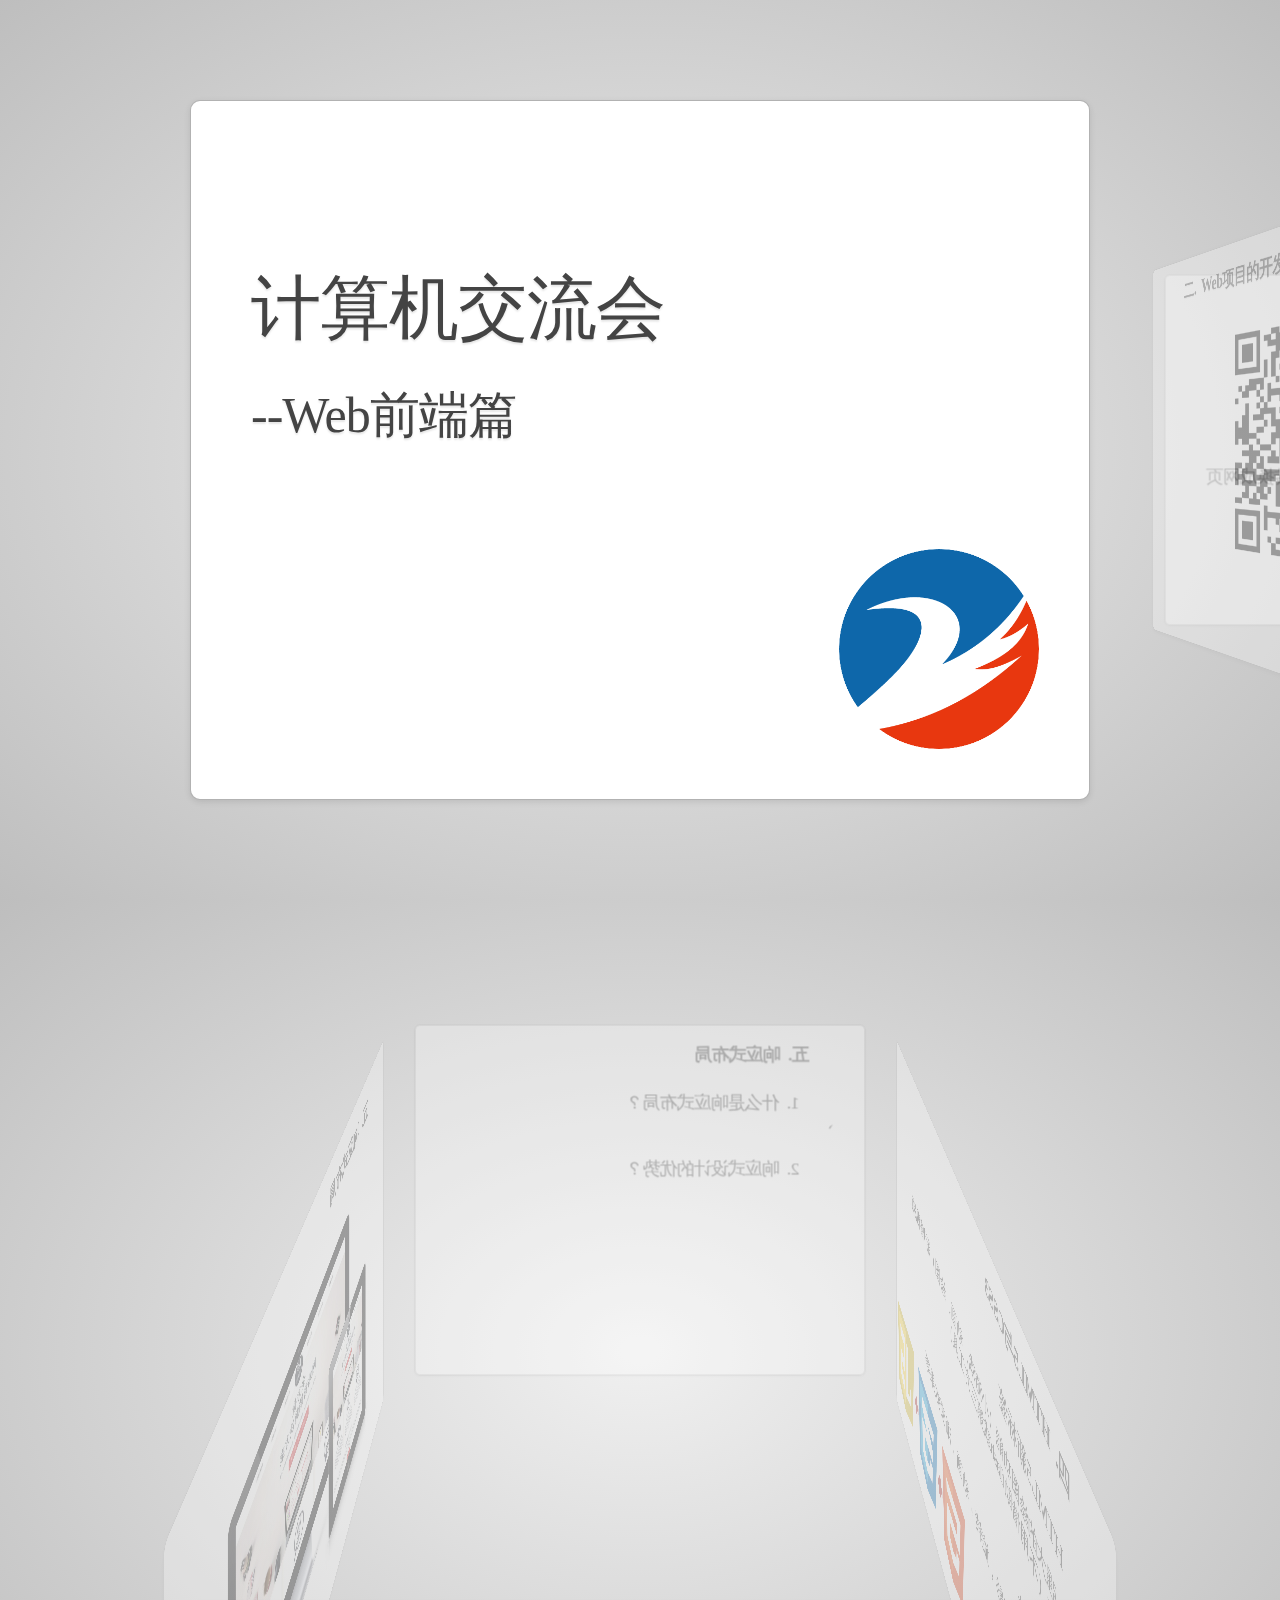
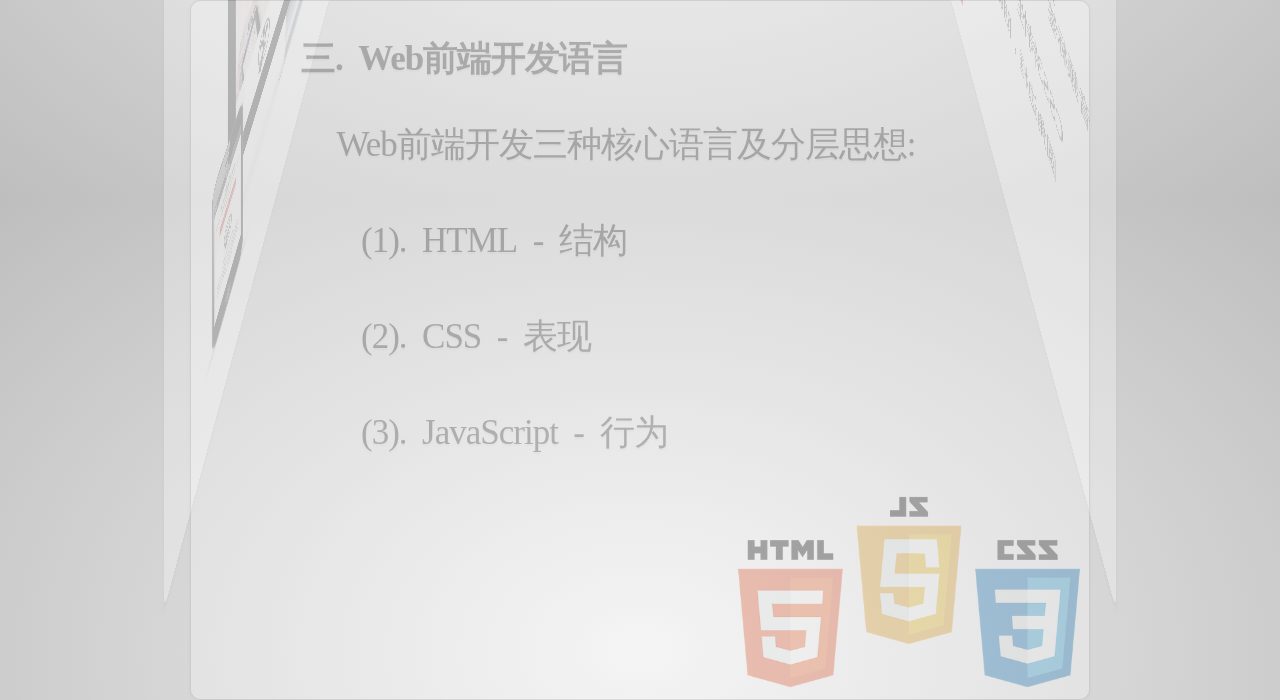
<file: ppt (2)/FEWD Presentation/index.html>
<!doctype html>

<!--
    
    So you'd like to know how to use impress.js?
    
    You've made the first, very important step - you're reading the source code.
    And that's how impress.js presentations are built - with HTML and CSS code.
    
    Believe me, you need quite decent HTML and CSS skills to be able to use impress.js effectively.
    More importantly, you need to be a designer. There are no default styles or layouts for impress.js presentations.
    
    You need to design and build it by hand.
    
    So...
    
    Would you still like to know how to use impress.js?
    
-->

<html lang="en">
<head>
    <meta charset="utf-8" />
    <meta name="viewport" content="width=1024" />
    <meta name="apple-mobile-web-app-capable" content="yes" />
    <title>Tentcoo Presentation</title>
    
    <meta name="description" content="impress.js is a presentation tool based on the power of CSS3 transforms and transitions in modern browsers and inspired by the idea behind prezi.com." />
    <meta name="author" content="Bartek Szopka" />

    <link href="http://fonts.googleapis.com/css?family=Open+Sans:regular,semibold,italic,italicsemibold|PT+Sans:400,700,400italic,700italic|PT+Serif:400,700,400italic,700italic" rel="stylesheet" />

    <!--
        
        Impress.js doesn't depend on any external stylesheets. It adds all of the styles it needs for the
        presentation to work.
        
        This style below contains styles only for demo presentation. Browse it to see how impress.js
        classes are used to style presentation steps, or how to apply fallback styles, but I don't want
        you to use them directly in your presentation.
        
        Be creative, build your own. We don't really want all impress.js presentations to look the same,
        do we?
        
        When creating your own presentation get rid of this file. Start from scratch, it's fun!
        
    -->
    <link href="css/impress-demo.css" rel="stylesheet" />
    <!-- 
    <link rel="shortcut icon" href="favicon.png" />
    <link rel="apple-touch-icon" href="apple-touch-icon.png" /> -->
</head>
<body class="impress-not-supported">

<div class="fallback-message">
    <p>Your browser <b>doesn't support the features required</b> by impress.js, so you are presented with a simplified version of this presentation.</p>
    <p>For the best experience please use the latest <b>Chrome</b>, <b>Safari</b> or <b>Firefox</b> browser.</p>
</div>

<div id="impress">
    <div class="step slide" data-x="0" data-y="0" data-z="0" style="width: 900px;height: 700px;border-radius: 10px;">
    	<p class="step1-title">计算机交流会</p>
		<p class="step1-name">--Web前端篇</p>
		<img class="tentcoo-log" src="img/logo.png">
    </div>
    <!-- <img src="img/firstPage.jpg" class="step firstPage" data-x="450" data-y="0" data-z="-450" data-rotate-y="90" style="width: 900px;height: 700px;border-radius: 10px;">
    <img src="img/firstPage.jpg" class="step firstPage" data-x="0" data-y="0" data-z="-900" data-rotate-y="180" style="width: 900px;height: 700px;border-radius: 10px;"> -->
    
    
    <!-- left cube -->
    <!-- first cube -->
    <div class="step slide" data-x="1500" data-y="0" data-z="0">
        <h1 class="maintitle">一.&nbsp;&nbsp;什么是Web前端？？？</h1>
      	<img class="problem" src="img/2.jpg">
    </div>
    
    
    <!-- 2 -->
    <div class="step slide" data-x="2000" data-y="0" data-z="-500" data-rotate-y="90">
        <h1 class="maintitle">二.&nbsp;&nbsp;Web前端发展历程</h1>
        <p class="sub_title mt70">Web1.0 :&nbsp;&nbsp;网络是信息提供者，单向性的提供和单一性理解</p>
        <p class="sub_title mt70">Web2.0 :&nbsp;&nbsp;网络是平台，用户提供信息，通过网络，其他用户获取信息</p>
        <p class="sub_title mt70">Web3.0 :&nbsp;&nbsp;将以网络化和个性化为特征，提供更多人工智能服务，完全基于Web，用浏览器即可实现复杂的系统程序才具有的功能。</p>
       	<!--<p class="sub_title">1.&nbsp;&nbsp;Web前端在Web项目中的职责:</p>
        <img class="divonecenter_img" src="img/32423.png">
        <img src="img/frontend_development.png" class="divone_img">-->
    </div>
    
    <!-- 3 -->
    <div class="step slide" data-x="1500" data-y="0" data-z="-1000" data-rotate-y="180">
        <h1 class="maintitle">二.&nbsp;&nbsp;Web项目的开发流程</h1>
        <p class="sub_title mt50 ">1.&nbsp;&nbsp;需求</p>
        <p class="sub_title mt50 ">2.&nbsp;&nbsp;项目管理整理需求</p>
        <p class="sub_title mt50 ">3.&nbsp;&nbsp;UI设计组设计出图</p>
        <p class="sub_title mt50 ">4.&nbsp;&nbsp;前端组将UI组设计的平面效果图转换成网页</p>
    </div>
    
    
    
    <!-- 4 -->
    <div class="step slide" data-x="1000" data-y="0" data-z="-500" data-rotate-y="270">
       <h1 class="maintitle">二.&nbsp;&nbsp;Web项目的开发流程</h1>
       <img class="mt70 code" src="img/1511236870.png">
    </div>
    
   
    <!-- under cube -->
    <!-- 5 -->
    <div class="step slide" data-x="0" data-y="1500" data-z="0">
    <h1 class="maintitle">三.&nbsp;&nbsp;Web前端开发语言</h1>
        <p class="sub_title mt50">&nbsp;&nbsp;Web前端开发三种核心语言及分层思想:</p>
        <ul class="divfour_ul">
            <li class="divfour_indent">(1).&nbsp;&nbsp;HTML&nbsp;&nbsp;-&nbsp;&nbsp;结构</li>
            <li class="divfour_indent">(2).&nbsp;&nbsp;CSS&nbsp;&nbsp;-&nbsp;&nbsp;表现</li>
            <li class="divfour_indent">(3).&nbsp;&nbsp;JavaScript&nbsp;&nbsp;-&nbsp;&nbsp;行为</li>
        </ul>
        <img src="img/html-css-js.png" class="divfour_img">
      
    </div>
    
    <!-- 6 -->
    <div class="step slide" data-x="500" data-y="1500" data-z="-500" data-rotate-y="90">
     	 <h1 class="maintitle">四.&nbsp;&nbsp;HTML5与CSS3</h1>
       <p class="sub_title mt70">HTML5新标签</p>
       <p class="describe">强大的绘图功能（小游戏、动画、绘图）新增视频、音频标签（不用借助flash或第三方工具）</p>
       <p class="sub_title mt70">CSS3特性</p>
       <p class="describe">圆角边框，阴影，旋转，动画，渐变效果等</p>
       <img src="img/HTML5-CSS3-JavaScript.png" class="divfive_img">
    </div>
    
    <!-- 7 -->
    <div class="step slide" data-x="0" data-y="1500" data-z="-1000" data-rotate-y="180">
       <h1 class="maintitle">五.&nbsp;&nbsp;响应式布局</h1>
     	 <ul class="divfour_ul">
            <li class="sub_title">1.&nbsp;&nbsp;什么是响应式布局？</li>、
            <li class="sub_title">2.&nbsp;&nbsp;响应式设计的优势？</li>
        </ul>
    </div>
    
    
    
    <!-- 8 -->
    <div class="step slide" data-x="-500" data-y="1500" data-z="-500" data-rotate-y="270">
    	<h1 class="maintitle">五.&nbsp;&nbsp;响应式布局</h1>
        <img class="felx" src="img/1.jpg">
    </div>


    <!-- left cube -->
    <!-- 9 -->
    <div class="step slide" data-x="-1500" data-y="0" data-z="0">
       <h1 class="maintitle">六.&nbsp;&nbsp;WebApp</h1>
     	 <ul class="divfour_ul">
           	<li class="sub_title">1.&nbsp;&nbsp;什么是WebApp</li>
           	<li class="sub_title">2.&nbsp;&nbsp;WebApp的优势</li>
        </ul>
         <img src="img/headerbg-screen.png" class="divsix_img">
    </div>
    
    


    <!-- <div id="bored" class="step slide" data-x="-1000" data-y="-1500">
        <h4>一.什么是Web前端开发？</h4>
        <q>Welcome to Tentcoo Studio Presentation!</q>
        <ul>
            <li>1.Web前端开发的定义；</li>
            <li>2.Web前端工程师的薪资；</li>
            <li>3.前端工程师是怎么样的一种职业？</li>
        </ul>
        <img src="img/HTML5-CSS3-JavaScript.png" class="slide_firstimg">
    </div> -->
    <!-- <div id="title" class="step" data-x="600" data-y="200" data-scale="-800">
        <span>你对Web前端开发一无所知</span>
    </div> -->
    
    <!--
        
        The `id` attribute of the step element is used to identify it in the URL, but it's optional.
        If it is not defined, it will get a default value of `step-N` where N is a number of slide.
        
        So in the example below it'll be `step-2`.
        
        The hash part of the url when this step is active will be `#/step-2`.
        
        You can also use `#step-2` in a link, to point directly to this particular step.
        
        Please note, that while `#/step-2` (with slash) would also work in a link it's not recommended.
        Using classic `id`-based links like `#step-2` makes these links usable also in fallback mode.
        
    -->
  <!--   <div class="step slide" data-x="0" data-y="-1500">
        <h4>1.1 前端开发的定义</h4>
        <q>Welcome to Tentcoo Studio Presentation!</q>
        <ul>
            <li>由网页制作演变而来；</li>
            <li>根据设计图呈现网站界面；</li>
            <li>维护和优化网页；</li>
        </ul>
        <img src="img/website-development1-1200x581.png" class="slide_firstimg">
    </div> -->

    <!-- <div class="step slide" data-x="1000" data-y="-1500">
         <h4>Web前端开发的地区薪资对比</h4>
         <table class="area_wary">
             <tr>
                 <td><img src="img/bj.png"></td>
                 <td><img src="img/sh.png"></td>
             </tr>
             <tr>
                 <td><img src="img/gz.png"></td>
                 <td><img src="img/hz.png"></td>
             </tr>
         </table>
    </div> -->

    <!-- <div class="step slide" data-x="2000" data-y="-1500">
        <img src="img/misaki.jpg">
    </div> -->
    <!-- <div class="step slide" data-x="2000" data-y="-2500">
        <img src="img/misaki.jpg">
    </div> -->
    
    <!--
        
        This is an example of step element being scaled.
        
        Again, we use a `data-` attribute, this time it's `data-scale="4"`, so it means that this
        element will be 4 times larger than the others.
        From presentation and transitions point of view it means, that it will have to be scaled
        down (4 times) to make it back to its correct size.
        
    -->
    <!-- <div id="title" class="step" data-x="0" data-y="0" data-scale="4">
        <span>你对Web前端开发一无所知</span>
    </div> -->

    <!-- <div class="step slide" data-x="1000" data-y="-2500">
        <img src="img/misaki.jpg">
    </div> -->
    <!-- <div id="title" class="step" data-x="-2000" data-y="-6000" data-scale="30">
        <img src="img/misaki.jpg">
    </div> -->

    <!--
        
        This element introduces rotation.
        
        Notation shouldn't be a surprise. We use `data-rotate="90"` attribute, meaning that this
        element should be rotated by 90 degrees clockwise.
        
    -->
    <!-- <div id="its" class="step" data-x="850" data-y="3000" data-rotate="90" data-scale="5">
        <p>还不承认？</p>
    </div>
    <div class="step slide" data-x="2000" data-y="-6500">
        <img src="img/misaki.jpg">
    </div>

    <div id="big" class="step" data-x="3500" data-y="2100" data-rotate="180" data-scale="6">
        <p>所以<b>You</b> <span class="thoughts">JavaScript</span></p>
    </div> -->

    <!--
        
        And now it gets really exciting! We move into third dimension!
        
        Along with `data-x` and `data-y`, you can define the position on third (Z) axis, with
        `data-z`. In the example below we use `data-z="-3000"` meaning that element should be
        positioned far away from us (by 3000px).
        
    -->
    

    <!--
        
        This step here doesn't introduce anything new when it comes to data attributes, but you
        should notice in the demo that some words of this text are being animated.
        It's a very basic CSS transition that is applied to the elements when this step element is
        reached.
        
        At the very beginning of the presentation all step elements are given the class of `future`.
        It means that they haven't been visited yet.
        
        When the presentation moves to given step `future` is changed to `present` class name.
        That's how animation on this step works - text moves when the step has `present` class.
        
        Finally when the step is left the `present` class is removed from the element and `past`
        class is added.
        
        So basically every step element has one of three classes: `future`, `present` and `past`.
        Only one current step has the `present` class.
        
    -->
    <!-- <div id="ing" class="step" data-x="3500" data-y="-850" data-rotate="270" data-scale="6">
        <p>by <b class="positioning">positioning</b>, <b class="rotating">rotating</b> and <b class="scaling">scaling</b> them on an infinite canvas</p>
    </div>

    <div id="imagination" class="step" data-x="6700" data-y="-300" data-scale="6">
        <p>the only <b>limit</b> is your <b class="imagination">imagination</b></p>
    </div>

    <div id="source" class="step" data-x="6300" data-y="2000" data-rotate="20" data-scale="4">
        <p>want to know more?</p>
        <q><a href="http://github.com/bartaz/impress.js">use the source</a>, Luke!</q>
    </div>

    <div id="one-more-thing" class="step" data-x="6000" data-y="4000" data-scale="2">
        <p>one more thing...</p>
    </div> -->

    <!--
        
        And the last one shows full power and flexibility of impress.js.
        
        You can not only position element in 3D, but also rotate it around any axis.
        So this one here will get rotated by -40 degrees (40 degrees anticlockwise) around X axis and
        10 degrees (clockwise) around Y axis.
        
        You can of course rotate it around Z axis with `data-rotate-z` - it has exactly the same effect
        as `data-rotate` (these two are basically aliases).
        
    -->
    <!-- <div id="its-in-3d" class="step" data-x="6200" data-y="4300" data-z="-100" data-rotate-x="-40" data-rotate-y="10" data-scale="2">
        <p><span class="have">have</span> <span class="you">you</span> <span class="noticed">noticed</span> <span class="its">it’s</span> <span class="in">in</span> <b>3D<sup>*</sup></b>?</p>
        <span class="footnote">* beat that, prezi ;)</span>
    </div>

    <div id="its-in-3dd" class="step" data-x="20" data-y="3000" data-z="1800" data-rotate-x="-400" data-rotate-y="10" data-scale="2">
        <div class="slide">
            <h4>1.1 前端开发的定义</h4>
            <q>Welcome to Tentcoo Studio Presentation!</q>
            <ul>
                <li>由网页制作演变而来；</li>
                <li>根据设计图呈现网站界面；</li>
                <li>维护和优化网页；</li>
            </ul>
            <img src="img/website-development1-1200x581.png" class="slide_firstimg">
        </div>
    </div> -->
    
    
    <!--
        
        So to summarize of all the possible attributes used to position presentation steps, we have:
        
        * `data-x`, `data-y`, `data-z` - they define the position of **the center** of step element on
            the canvas in pixels; their default value is 0;
        * `data-rotate-x`, `data-rotate-y`, 'data-rotate-z`, `data-rotate` - they define the rotation of
            the element around given axis in degrees; their default value is 0; `data-rotate` and `data-rotate-z`
            are exactly the same;
        * `data-scale` - defines the scale of step element; default value is 1
        
        These values are used by impress.js in CSS transformation functions, so for more information consult
        CSS transfrom docs: https://developer.mozilla.org/en/CSS/transform
        
    -->
    <!-- <div id="tiny" class="step" data-x="2825" data-y="2325" data-z="-3000" data-rotate="300" data-scale="1">
        <p>Thank you!</p>
    </div> -->
    <!--<img src="img/new_lastpage.jpg" class="step firstPage" data-x="0" data-y="0" data-z="-1000" data-rotate-y="180" style="width: 900px;height: 700px;border-radius: 10px;">-->

    <div id="overview" class="step" data-x="1000" data-y="300" data-z="-800" data-scale="5" data-rotate-y="20">
    </div>
    

</div>

<!--
    
    Hint is not related to impress.js in any way.
    
    But it can show you how to use impress.js features in creative way.
    
    When the presentation step is shown (selected) its element gets the class of "active" and the body element
    gets the class based on active step id `impress-on-ID` (where ID is the step's id)... It may not be
    so clear because of all these "ids" in previous sentence, so for example when the first step (the one with
    the id of `bored`) is active, body element gets a class of `impress-on-bored`.
    
    This class is used by this hint below. Check CSS file to see how it's shown with delayed CSS animation when
    the first step of presentation is visible for a couple of seconds.
    
    ...
    
    And when it comes to this piece of JavaScript below ... kids, don't do this at home ;)
    It's just a quick and dirty workaround to get different hint text for touch devices.
    In a real world it should be at least placed in separate JS file ... and the touch content should be
    probably just hidden somewhere in HTML - not hard-coded in the script.
    
    Just sayin' ;)
    
-->
<!-- <div class="hint">
    <p>Use a spacebar or arrow keys to navigate</p>
</div> -->
<script>
if ("ontouchstart" in document.documentElement) { 
    document.querySelector(".hint").innerHTML = "<p>Tap on the left or right to navigate</p>";
}
</script>

<!--
    
    Last, but not least.
    
    To make all described above really work, you need to include impress.js in the page.
    I strongly encourage to minify it first.
    
    In here I just include full source of the script to make it more readable.
    
    You also need to call a `impress().init()` function to initialize impress.js presentation.
    And you should do it in the end of your document. Not only because it's a good practice, but also
    because it should be done when the whole document is ready.
    Of course you can wrap it in any kind of "DOM ready" event, but I was too lazy to do so ;)
    
-->
<script src="js/impress.js"></script>
<script>impress().init();</script>

<!--
    
    The `impress()` function also gives you access to the API that controls the presentation.
    
    Just store the result of the call:
    
        var api = impress();
    
    and you will get three functions you can call:
    
        `api.init()` - initializes the presentation,
        `api.next()` - moves to next step of the presentation,
        `api.prev()` - moves to previous step of the presentation,
        `api.goto( stepIndex | stepElementId | stepElement, [duration] )` - moves the presentation to the step given by its index number
                id or the DOM element; second parameter can be used to define duration of the transition in ms,
                but it's optional - if not provided default transition duration for the presentation will be used.
    
    You can also simply call `impress()` again to get the API, so `impress().next()` is also allowed.
    Don't worry, it wont initialize the presentation again.
    
    For some example uses of this API check the last part of the source of impress.js where the API
    is used in event handlers.
    
-->

</body>
</html>

<!--
    
    Now you know more or less everything you need to build your first impress.js presentation, but before
    you start...
    
    Oh, you've already cloned the code from GitHub?
    
    You have it open in text editor?
    
    Stop right there!
    
    That's not how you create awesome presentations. This is only a code. Implementation of the idea that
    first needs to grow in your mind.
    
    So if you want to build great presentation take a pencil and piece of paper. And turn off the computer.
    
    Sketch, draw and write. Brainstorm your ideas on a paper. Try to build a mind-map of what you'd like
    to present. It will get you closer and closer to the layout you'll build later with impress.js.
    
    Get back to the code only when you have your presentation ready on a paper. It doesn't make sense to do
    it earlier, because you'll only waste your time fighting with positioning of useless points.
    
    If you think I'm crazy, please put your hands on a book called "Presentation Zen". It's all about 
    creating awesome and engaging presentations.
    
    Think about it. 'Cause impress.js may not help you, if you have nothing interesting to say.
    
-->

<!--
    
    Are you still reading this?
    
    For real?
    
    I'm impressed! Feel free to let me know that you got that far (I'm @bartaz on Twitter), 'cause I'd like
    to congratulate you personally :)
    
    But you don't have to do it now. Take my advice and take some time off. Make yourself a cup of coffee, tea,
    or anything you like to drink. And raise a glass for me ;)
    
    Cheers!
    
-->
</file>
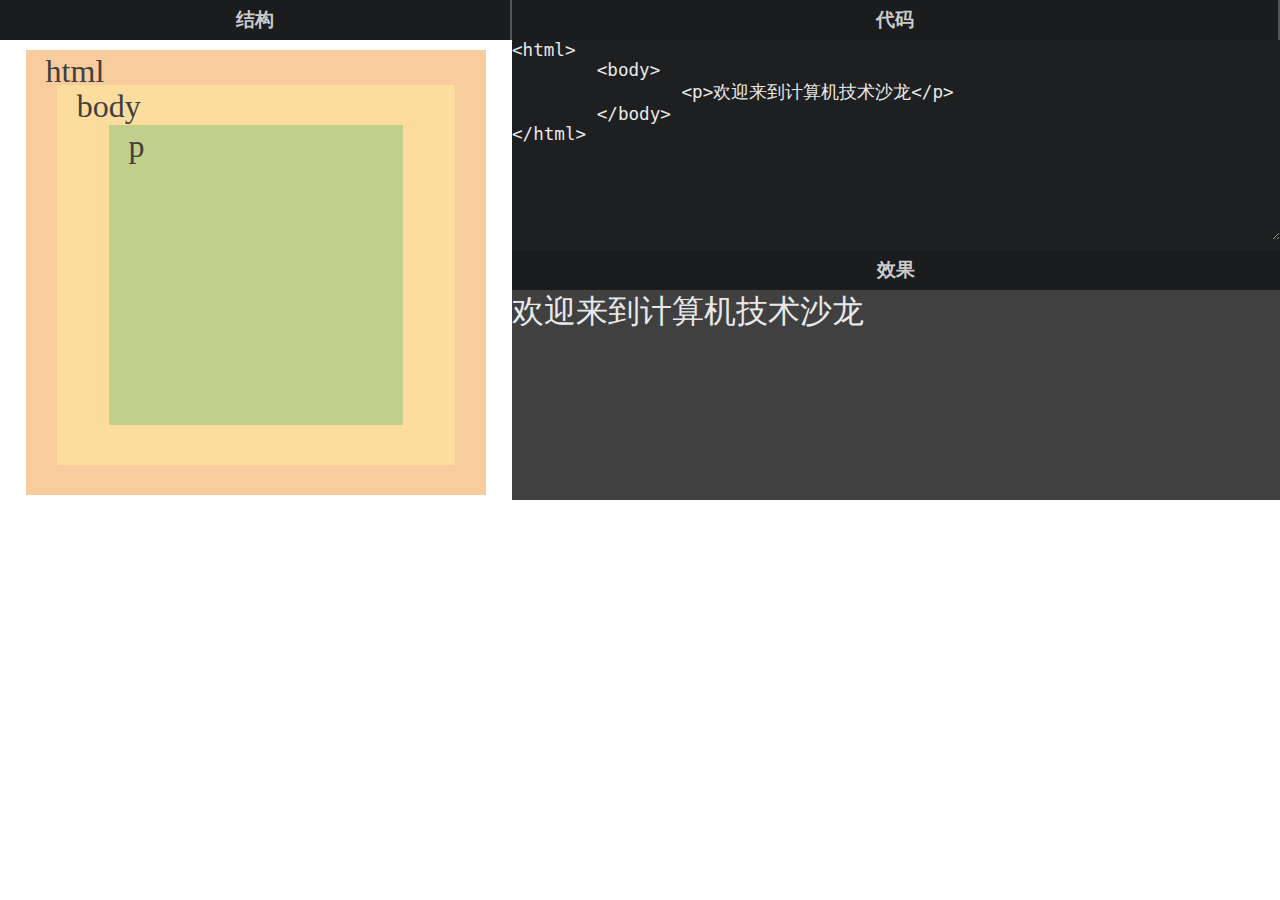
<file: ppt (2)/FEWD Presentation/illustrate.html>
<!DOCTYPE html>
<html>
<head>
<meta charset="utf-8">
<meta http-equiv="X-UA-Compatible" content="IE=edge,chrome=1">
<title>Examples</title>
<meta name="description" content="">
<meta name="keywords" content="">
<style>
	*{
		margin:0px;
		padding:0px;
		border:none;
	}
	body, html, div, h3{
		cursor:default;
	}
	body {
		font-size:16px;
		overflow:hidden;
	}
	.body {
		color:#e9e9e9;
	}
	.body textarea {
		width:100%;
		height:200px;
		font-size:1.1em;
		text-decoration:none;
		color:#E9E9E9;
		background-color:#1D1F20;
		overflow:hidden;
	}
	h3 {
		color:#CBCBCB;
	}
	#rightdiv{
		float:right;
		width:60%;
	}
	.left{
		float:left;
		width:40%;
	}
	.left , .center, .right {
		height:250px;
	}
	.center, .right {
		width:100%;
	}
	.title {
		height:40px;
		line-height:40px;
		text-align:center;
		border-right:2px solid #555555;
		background-color:#1A1C1D;
	}
	.right .title {
		border-right:none;
	}
	.center {
		background-color:#1D1F20;
	}
	.right {
		background-color:#404041;
	}
	.clear {
		clear:both;
	}
	.body div {
		position:relative;
		margin-left:auto;
		margin-right:auto;
		overflow:hidden;
	}
	.body p {
		position:absolute;
		font-size:2em;
		color:#404041;
		top:3px;
		left:20px;
	}
	.ihtml {
		margin-top:10px!important;
		padding-top:35px;
		background-color:#F9CC9D;
		height:410px;
		width:90%;
	}
	.ibody {
		padding-top:40px;
		padding-left:15px;
		padding-right:15px;
		background-color:#FDDD9D;
		height:340px;
		width:80%;
	}
	.ip {
		background-color:#C2CF8A;
		height:300px;
		width:80%;
	}
	.show {
		font-size:2em;
		color:#e9e9e9;
	}
</style>
</head>
<body>
	<div class="left">
		<div class="title"><h3>结构</h3></div>
		<div class="body">
			<div class="ihtml">
				<p>html</p>
				<div class="ibody">
					<p>body</p>
					<div class="ip">
						<p>p</p>
					</div>
				</div>
			</div>
		</div>
	</div>
	<div id="rightdiv">
	<div class="center">
		<div class="title"><h3>代码</h3></div>
		<div class="body">
			<textarea>
<html>
	<body>
		<p>欢迎来到计算机技术沙龙</p>
	</body>
</html>
			</textarea>
		</div>
	</div>
	<div class="right">
		<div class="title"><h3>效果</h3></div>
		<div>
			<p class="show">欢迎来到计算机技术沙龙</p>
		</div>
	</div>
	</div>
	<div class="clear"></div>
</body>
</html>
</file>
<file: ppt (2)/FEWD Presentation/css/impress-demo.css>
/*
    So you like the style of impress.js demo?
    Or maybe you are just curious how it was done?

    You couldn't find a better place to find out!

    Welcome to the stylesheet impress.js demo presentation.

    Please remember that it is not meant to be a part of impress.js and is
    not required by impress.js.
    I expect that anyone creating a presentation for impress.js would create
    their own set of styles.

    But feel free to read through it and learn how to get the most of what
    impress.js provides.

    And let me be your guide.

    Shall we begin?
*/


/*
    We start with a good ol' reset.
    That's the one by Eric Meyer http://meyerweb.com/eric/tools/css/reset/

    You can probably argue if it is needed here, or not, but for sure it
    doesn't do any harm and gives us a fresh start.
*/

html, body, div, span, applet, object, iframe,
h1, h2, h3, h4, h5, h6, p, blockquote, pre,
a, abbr, acronym, address, big, cite, code,
del, dfn, em, img, ins, kbd, q, s, samp,
small, strike, strong, sub, sup, tt, var,
b, u, i, center,
dl, dt, dd, ol, ul, li,
fieldset, form, label, legend,
table, caption, tbody, tfoot, thead, tr, th, td,
article, aside, canvas, details, embed,
figure, figcaption, footer, header, hgroup,
menu, nav, output, ruby, section, summary,
time, mark, audio, video {
    margin: 0;
    padding: 0;
    border: 0;
    font-size: 100%;
    font: inherit;
    vertical-align: baseline;
}

/* HTML5 display-role reset for older browsers */
article, aside, details, figcaption, figure,
footer, header, hgroup, menu, nav, section {
    display: block;
}
body {
    line-height: 1;
}
ol, ul {
    list-style: none;
}
blockquote, q {
    quotes: none;
}
blockquote:before, blockquote:after,
q:before, q:after {
    content: '';
    content: none;
}
table {
    border-collapse: collapse;
    border-spacing: 0;
}

/*
    Now here is when interesting things start to appear.

    We set up <body> styles with default font and nice gradient in the background.
    And yes, there is a lot of repetition there because of -prefixes but we don't
    want to leave anybody behind.
*/
body {
    font-family: 'PT Sans', sans-serif;
    min-height: 740px;

    background: rgb(215, 215, 215);
    background: -webkit-gradient(radial, 50% 50%, 0, 50% 50%, 500, from(rgb(240, 240, 240)), to(rgb(190, 190, 190)));
    background: -webkit-radial-gradient(rgb(240, 240, 240), rgb(190, 190, 190));
    background:    -moz-radial-gradient(rgb(240, 240, 240), rgb(190, 190, 190));
    background:     -ms-radial-gradient(rgb(240, 240, 240), rgb(190, 190, 190));
    background:      -o-radial-gradient(rgb(240, 240, 240), rgb(190, 190, 190));
    background:         radial-gradient(rgb(240, 240, 240), rgb(190, 190, 190));
}

/*
    Now let's bring some text styles back ...
*/
b, strong { font-weight: bold }
i, em { font-style: italic }

/*
    ... and give links a nice look.
*/
a {
    color: inherit;
    text-decoration: none;
    padding: 0 0.1em;
    background: rgba(255,255,255,0.5);
    text-shadow: -1px -1px 2px rgba(100,100,100,0.9);
    border-radius: 0.2em;

    -webkit-transition: 0.5s;
    
    -moz-transition:    0.5s;
    -ms-transition:     0.5s;
    -o-transition:      0.5s;
    transition:         0.5s;
}

a:hover,
a:focus {
    background: rgba(255,255,255,1);
    text-shadow: -1px -1px 2px rgba(100,100,100,0.5);
}

/*
    Because the main point behind the impress.js demo is to demo impress.js
    we display a fallback message for users with browsers that don't support
    all the features required by it.

    All of the content will be still fully accessible for them, but I want
    them to know that they are missing something - that's what the demo is
    about, isn't it?

    And then we hide the message, when support is detected in the browser.
*/
.mt70 {
	margin-top: 70px;;
}

.mt50 {
	margin-top: 50px;;
}
.code{
	width: 380px;
	height: 380px;
}
.felx{
	margin-top: 50px;
	width: 830px;
	height: 520px;
}
.problem{
	width: 600px;
	height: 450px;
	position: absolute;
    right: 0px;
    bottom: 0px;
}
.describe{
	margin-top: 30px;
	text-indent: 3em;
}
.step1-title {
    font-size: 70px;
    margin-top: 150px;
}
.step1-name {
    font-size: 50px;
    margin-top: 70px;
}
.tentcoo-log{
	position: absolute;
	bottom: 50px;
	right: 50px;
	width: 200px;
	height: 200px;
}
.fallback-message {
    font-family: sans-serif;
    line-height: 1.3;

    width: 780px;
    padding: 10px 10px 0;
    margin: 20px auto;

    border: 1px solid #E4C652;
    border-radius: 10px;
    background: #EEDC94;
}

.fallback-message p {
    margin-bottom: 10px;
}

.impress-supported .fallback-message {
    display: none;
}

/*
    Now let's style the presentation steps.

    We start with basics to make sure it displays correctly in everywhere ...
*/

.step {
    position: relative;
    width: 900px;
    padding: 40px;
    margin: 20px auto;

    -webkit-box-sizing: border-box;
    -moz-box-sizing:    border-box;
    -ms-box-sizing:     border-box;
    -o-box-sizing:      border-box;
    box-sizing:         border-box;

    font-family: 'PT Serif', georgia, serif;
    font-size: 48px;
    line-height: 1.5;
    /*color: #0099cb;*/
}

/*
    ... and we enhance the styles for impress.js.

    Basically we remove the margin and make inactive steps a little bit transparent.
*/
.impress-enabled .step {
    margin: 0;
    opacity: 0.3;

    -webkit-transition: opacity 1s;
    -moz-transition:    opacity 1s;
    -ms-transition:     opacity 1s;
    -o-transition:      opacity 1s;
    transition:         opacity 1s;
}

.impress-enabled .step.active { opacity: 1 }

/*
    These 'slide' step styles were heavily inspired by HTML5 Slides:
    http://html5slides.googlecode.com/svn/trunk/styles.css

    ;)

    They cover everything what you see on first three steps of the demo.
*/
.slide {
    display: block;

    width: 900px;
    height: 700px;
    padding: 40px 60px;

    background-color: white;
    border: 1px solid rgba(0, 0, 0, .3);
    border-radius: 10px;
    box-shadow: 0 2px 6px rgba(0, 0, 0, .1);

    /*color: rgb(102, 102, 112);*/
    color: #444;
    text-shadow: 0 2px 2px rgba(0, 0, 0, .1);

    /*font-family: 'Open Sans', Arial, sans-serif;*/
    font-family: "微软雅黑";
    font-size: 30px;
    line-height: 36px;
    letter-spacing: -1px;
}

.slide q {
    display: block;
    /*font-size: 50px;*/
    line-height: 72px;

    margin-top: 100px;
}
.slide h4 {
    /*margin-left: 20px;*/
    /*background-color: #000;*/
    font-size: 48px;
    text-align: center;
}
.slide q strong {
    font-size: 40px;
    white-space: nowrap;
}
.slide img{
    display: block;
    margin-right: auto;
    margin-left: auto;
}

/*
    And now we start to style each step separately.

    I agree that this may be not the most efficient, object-oriented and
    scalable way of styling, but most of steps have quite a custom look
    and typography tricks here and there, so they had to be styled separately.

    First is the title step with a big <h1> (no room for padding) and some
    3D positioning along Z axis.
*/

#title {
    padding: 0;
}

#title .try {
    font-size: 64px;
    position: absolute;
    top: -0.5em;
    left: 1.5em;

    -webkit-transform: translateZ(20px);
    -moz-transform:    translateZ(20px);
    -ms-transform:     translateZ(20px);
    -o-transform:      translateZ(20px);
    transform:         translateZ(20px);
}

#title h1 {
    font-size: 190px;

    -webkit-transform: translateZ(50px);
    -moz-transform:    translateZ(50px);
    -ms-transform:     translateZ(50px);
    -o-transform:      translateZ(50px);
    transform:         translateZ(50px);
}

#title .footnote {
    font-size: 32px;
}

/*
    Second step is nothing special, just a text with a link, so it doesn't need
    any special styling.

    Let's move to 'big thoughts' with centered text and custom font sizes.
*/
#big {
    width: 600px;
    text-align: center;
    font-size: 60px;
    line-height: 1;
}

#big b {
    display: block;
    font-size: 250px;
    line-height: 250px;
}

#big .thoughts {
    font-size: 90px;
    line-height: 150px;
}

/*
    'Tiny ideas' just need some tiny styling.
*/
#tiny {
    width: 500px;
    text-align: center;
}

/*
    This step has some animated text ...
*/
#ing { width: 500px }

/*
    ... so we define display to `inline-block` to enable transforms and
    transition duration to 0.5s ...
*/
#ing b {
    display: inline-block;
    -webkit-transition: 0.5s;
    -moz-transition:    0.5s;
    -ms-transition:     0.5s;
    -o-transition:      0.5s;
    transition:         0.5s;
}

/*
    ... and we want 'positioning` word to move up a bit when the step gets
    `present` class ...
*/
#ing.present .positioning {
    -webkit-transform: translateY(-10px);
    -moz-transform:    translateY(-10px);
    -ms-transform:     translateY(-10px);
    -o-transform:      translateY(-10px);
    transform:         translateY(-10px);
}

/*
    ... 'rotating' to rotate a quarter of a second later ...
*/
#ing.present .rotating {
    -webkit-transform: rotate(-10deg);
    -moz-transform:    rotate(-10deg);
    -ms-transform:     rotate(-10deg);
    -o-transform:      rotate(-10deg);
    transform:         rotate(-10deg);

    -webkit-transition-delay: 0.25s;
    -moz-transition-delay:    0.25s;
    -ms-transition-delay:     0.25s;
    -o-transition-delay:      0.25s;
    transition-delay:         0.25s;
}

/*
    ... and 'scaling' to scale down after another quarter of a second.
*/
#ing.present .scaling {
    -webkit-transform: scale(0.7);
    -moz-transform:    scale(0.7);
    -ms-transform:     scale(0.7);
    -o-transform:      scale(0.7);
    transform:         scale(0.7);

    -webkit-transition-delay: 0.5s;
    -moz-transition-delay:    0.5s;
    -ms-transition-delay:     0.5s;
    -o-transition-delay:      0.5s;
    transition-delay:         0.5s;
}

/*
    The 'imagination' step is again some boring font-sizing.
*/

#imagination {
    width: 600px;
}

#imagination .imagination {
    font-size: 78px;
}

/*
    There is nothing really special about 'use the source, Luke' step, too,
    except maybe of the Yoda background.

    As you can see below I've 'hard-coded' it in data URL.
    That's not the best way to serve images, but because that's just this one
    I decided it will be OK to have it this way.

    Just make sure you don't blindly copy this approach.
*/
#source {
    width: 700px;
    padding-bottom: 300px;

    /* Yoda Icon :: Pixel Art from Star Wars http://www.pixeljoint.com/pixelart/1423.htm */
    background-image: url([data-uri]);
    background-position: bottom right;
    background-repeat: no-repeat;
}

#source q {
    font-size: 60px;
}

/*
    And the "it's in 3D" step again brings some 3D typography - just for fun.

    Because we want to position <span> elements in 3D we set transform-style to
    `preserve-3d` on the paragraph.
    It is not needed by webkit browsers, but it is in Firefox. It's hard to say
    which behaviour is correct as 3D transforms spec is not very clear about it.
*/
#its-in-3d p {
    -webkit-transform-style: preserve-3d;
    -moz-transform-style:    preserve-3d; /* Y U need this Firefox?! */
    -ms-transform-style:     preserve-3d;
    -o-transform-style:      preserve-3d;
    transform-style:         preserve-3d;
}

/*
    Below we position each word separately along Z axis and we want it to transition
    to default position in 0.5s when the step gets `present` class.

    Quite a simple idea, but lot's of styles and prefixes.
*/
#its-in-3d span,
#its-in-3d b {
    display: inline-block;
    -webkit-transform: translateZ(40px);
    -moz-transform:    translateZ(40px);
    -ms-transform:     translateZ(40px);
    -o-transform:      translateZ(40px);
     transform:        translateZ(40px);

    -webkit-transition: 0.5s;
    -moz-transition:    0.5s;
    -ms-transition:     0.5s;
    -o-transition:      0.5s;
    transition:         0.5s;
}

#its-in-3d .have {
    -webkit-transform: translateZ(-40px);
    -moz-transform:    translateZ(-40px);
    -ms-transform:     translateZ(-40px);
    -o-transform:      translateZ(-40px);
    transform:         translateZ(-40px);
}

#its-in-3d .you {
    -webkit-transform: translateZ(20px);
    -moz-transform:    translateZ(20px);
    -ms-transform:     translateZ(20px);
    -o-transform:      translateZ(20px);
    transform:         translateZ(20px);
}

#its-in-3d .noticed {
    -webkit-transform: translateZ(-40px);
    -moz-transform:    translateZ(-40px);
    -ms-transform:     translateZ(-40px);
    -o-transform:      translateZ(-40px);
    transform:         translateZ(-40px);
}

#its-in-3d .its {
    -webkit-transform: translateZ(60px);
    -moz-transform:    translateZ(60px);
    -ms-transform:     translateZ(60px);
    -o-transform:      translateZ(60px);
    transform:         translateZ(60px);
}

#its-in-3d .in {
    -webkit-transform: translateZ(-10px);
    -moz-transform:    translateZ(-10px);
    -ms-transform:     translateZ(-10px);
    -o-transform:      translateZ(-10px);
    transform:         translateZ(-10px);
}

#its-in-3d .footnote {
    font-size: 32px;

    -webkit-transform: translateZ(-10px);
    -moz-transform:    translateZ(-10px);
    -ms-transform:     translateZ(-10px);
    -o-transform:      translateZ(-10px);
    transform:         translateZ(-10px);
}

#its-in-3d.present span,
#its-in-3d.present b {
    -webkit-transform: translateZ(0px);
    -moz-transform:    translateZ(0px);
    -ms-transform:     translateZ(0px);
    -o-transform:      translateZ(0px);
    transform:         translateZ(0px);
}

/*
    The last step is an overview.
    There is no content in it, so we make sure it's not visible because we want
    to be able to click on other steps.

*/
#overview { display: none }

/*
    We also make other steps visible and give them a pointer cursor using the
    `impress-on-` class.
*/
.impress-on-overview .step {
    opacity: 1;
    cursor: pointer;
}


/*
    Now, when we have all the steps styled let's give users a hint how to navigate
    around the presentation.

    The best way to do this would be to use JavaScript, show a delayed hint for a
    first time users, then hide it and store a status in cookie or localStorage...

    But I wanted to have some CSS fun and avoid additional scripting...

    Let me explain it first, so maybe the transition magic will be more readable
    when you read the code.

    First of all I wanted the hint to appear only when user is idle for a while.
    You can't detect the 'idle' state in CSS, but I delayed a appearing of the
    hint by 5s using transition-delay.

    You also can't detect in CSS if the user is a first-time visitor, so I had to
    make an assumption that I'll only show the hint on the first step. And when
    the step is changed hide the hint, because I can assume that user already
    knows how to navigate.

    To summarize it - hint is shown when the user is on the first step for longer
    than 5 seconds.

    The other problem I had was caused by the fact that I wanted the hint to fade
    in and out. It can be easily achieved by transitioning the opacity property.
    But that also meant that the hint was always on the screen, even if totally
    transparent. It covered part of the screen and you couldn't correctly clicked
    through it.
    Unfortunately you cannot transition between display `block` and `none` in pure
    CSS, so I needed a way to not only fade out the hint but also move it out of
    the screen.

    I solved this problem by positioning the hint below the bottom of the screen
    with CSS transform and moving it up to show it. But I also didn't want this move
    to be visible. I wanted the hint only to fade in and out visually, so I delayed
    the fade in transition, so it starts when the hint is already in its correct
    position on the screen.

    I know, it sounds complicated ... maybe it would be easier with the code?
*/

.hint {
    /*
        We hide the hint until presentation is started and from browsers not supporting
        impress.js, as they will have a linear scrollable view ...
    */
    display: none;

    /*
        ... and give it some fixed position and nice styles.
    */
    position: fixed;
    left: 0;
    right: 0;
    bottom: 200px;

    background: rgba(0,0,0,0.5);
    color: #EEE;
    text-align: center;

    font-size: 50px;
    padding: 20px;

    z-index: 100;

    /*
        By default we don't want the hint to be visible, so we make it transparent ...
    */
    opacity: 0;

    /*
        ... and position it below the bottom of the screen (relative to it's fixed position)
    */
    -webkit-transform: translateY(400px);
    -moz-transform:    translateY(400px);
    -ms-transform:     translateY(400px);
    -o-transform:      translateY(400px);
    transform:         translateY(400px);

    /*
        Now let's imagine that the hint is visible and we want to fade it out and move out
        of the screen.

        So we define the transition on the opacity property with 1s duration and another
        transition on transform property delayed by 1s so it will happen after the fade out
        on opacity finished.

        This way user will not see the hint moving down.
    */
    -webkit-transition: opacity 1s, -webkit-transform 0.5s 1s;
    -moz-transition:    opacity 1s,    -moz-transform 0.5s 1s;
    -ms-transition:     opacity 1s,     -ms-transform 0.5s 1s;
    -o-transition:      opacity 1s,      -o-transform 0.5s 1s;
    transition:         opacity 1s,         transform 0.5s 1s;
}

/*
    Now we 'enable' the hint when presentation is initialized ...
*/
.impress-enabled .hint { display: block }

/*
    ... and we will show it when the first step (with id 'bored') is active.
*/
.impress-on-bored .hint {
    /*
        We remove the transparency and position the hint in its default fixed
        position.
    */
    opacity: 1;

    -webkit-transform: translateY(0px);
    -moz-transform:    translateY(0px);
    -ms-transform:     translateY(0px);
    -o-transform:      translateY(0px);
    transform:         translateY(0px);

    /*
        Now for fade in transition we have the oposite situation from the one
        above.

        First after 4.5s delay we animate the transform property to move the hint
        into its correct position and after that we fade it in with opacity
        transition.
    */
    -webkit-transition: opacity 1s 5s, -webkit-transform 0.5s 4.5s;
    -moz-transition:    opacity 1s 5s,    -moz-transform 0.5s 4.5s;
    -ms-transition:     opacity 1s 5s,     -ms-transform 0.5s 4.5s;
    -o-transition:      opacity 1s 5s,      -o-transform 0.5s 4.5s;
    transition:         opacity 1s 5s,         transform 0.5s 4.5s;
}

/*
    And as the last thing there is a workaround for quite strange bug.
    It happens a lot in Chrome. I don't remember if I've seen it in Firefox.

    Sometimes the element positioned in 3D (especially when it's moved back
    along Z axis) is not clickable, because it falls 'behind' the <body>
    element.

    To prevent this, I decided to make <body> non clickable by setting
    pointer-events property to `none` value.
    Value if this property is inherited, so to make everything else clickable
    I bring it back on the #impress element.

    If you want to know more about `pointer-events` here are some docs:
    https://developer.mozilla.org/en/CSS/pointer-events

    There is one very important thing to notice about this workaround - it makes
    everything 'unclickable' except what's in #impress element.

    So use it wisely ... or don't use at all.
*/
.impress-enabled          { pointer-events: none }
.impress-enabled #impress { pointer-events: auto }

/*
    There is one funny thing I just realized.

    Thanks to this workaround above everything except #impress element is invisible
    for click events. That means that the hint element is also not clickable.
    So basically all of this transforms and delayed transitions trickery was probably
    not needed at all...

    But it was fun to learn about it, wasn't it?
*/

/*
    That's all I have for you in this file.
    Thanks for reading. I hope you enjoyed it at least as much as I enjoyed writing it
    for you.
*/

.maintitle {
    font-size: 35px;
    text-indent: 50px;
    font-weight: bold;
}
.sub_title{
    font-size: 35px;
    text-indent: 70px;
}
.third_title{
    font-size: 35px;
    text-indent: 90px;
    margin-top: 30px;
}
.poi {
    cursor: pointer;
}
/*                               divone                               */
.divone_h1 {
    font-size: 35px;
    text-indent: 50px;
    font-weight: bold;
}
.divone_ul {
    text-indent: 50px;
    margin-top: 100px;
}
.divone_ul li{
    margin-top: 70px;
}
.divonecenter_img {
    position: absolute;
    top:165px;
    right: 250px;
}
.divone_img {
    width:310px;
    height: 310px;
    float: right;
    position: absolute;
    right: 0;
    bottom: 0;
}
/*                               divthree                               */
.divthree_ul {
    text-indent: 70px;
    margin-top: 100px;
}
.divthree_ul li {
    margin-top: 70px;
}
.divthree_img{
    width:800px;
    height: 600px;
}

/*                               divfour                               */
.divfour_h1 {
    font-size: 35px;
    text-indent: 50px;
    font-weight: bold;
}
.divfour_ul{
    text-indent: 50px;
    margin-top: 50px;
    font-size: 35px;
    /*font-weight: normal;*/
}

.divfour_ul li{
    margin-top: 60px;
    /*font-size: 50px;*/
}
.divfour_indent2 {
    text-indent: 70px;
}
.divfour_indent {
    text-indent: 110px;
}

.divfour_img {
    width:360px;
    height: 210px;
    float: right;
    position: absolute;
    right: 0;
    bottom: 0;
}

.divfour_iframe{
    width:800px;
    height: 600px;
    margin-top: 30px;
}

/*                               divfive                               */
.divfive_img {
    width:400px;
    height: 200px;
    float: right;
    position: absolute;
    right: 10px;
}

/*                               divsix                               */
.divsix_img {
    width:500px;
    height: 250px;
    float: right;
    position: absolute;
    right: 0;
    bottom: 0;
    background-color: #fff;
}

/*                               divseventh                               */
.divseven_img {
    width:500px;
    height: 230px;
    float: right;
    position: absolute;
    right: 0px;
    bottom: 0px;
    background-color: #fff;
}

/*                               divtenth                               */
.divten_img {
    width:600px;
    height: 630px;
    overflow: hidden;
    float: right;
}
#divtenth_iframe {
    overflow: hidden;
}
/*                               eleventh                               */
.divelevent_iframe{
    width:800px;
    height: 500px;
    margin-top: 50px;
}

/*                               divtwelve                               */
.divtwelve_img {
    width:350px;
    height: 150px;
    float: right;
    position: absolute;
    right: 0;
    bottom: 0;
    background-color: #fff;
}
.divtwelve_ul {
    text-indent: 70px;
    margin-top: 100px;
}
.divtwelve_ul li{
    margin-top: 70px;
}
.twelve_iframe {
    width:800px;
    height: 680px;
    position: absolute;
    right: 0;
    top: 0;
    z-index: -110;
    overflow: hidden!important;
}

/*                               divthirteen                               */
.divthirteen_img {
    width:350px;
    height: 260px;
    float: right;
    position: absolute;
    right: 10px;
    bottom: 10px;
    background-color: #fff;
}

.divthirteen_ul {
    text-indent: 70px;
    margin-top: 70px;
}
.divthirteen_ul li{
    margin-top: 45px;
}




.divone_ul {
    text-indent: 50px;
    margin-top: 40px;
}
.divone_ul li{
    margin-top: 50px;
}

/*                               divfourteen                               */
.divfourteen_img {
    width:350px;
    height: 280px;
    float: right;
    position: absolute;
    right: 0;
    bottom: 0;
    background-color: #fff;
}

/*                               divsixteen                               */
.divfiveteen_img {
    width:300px;
    height: 300px;
    float: right;
    position: absolute;
    right: 0;
    bottom: 0;
    background-color: #fff;
}


/*                               divsixteen                               */
.divsixteen_img {
    width:300px;
    height: 480px;
    float: right;
    position: absolute;
    right: 0;
    bottom: 0;
    background-color: #fff;
}
</file>
